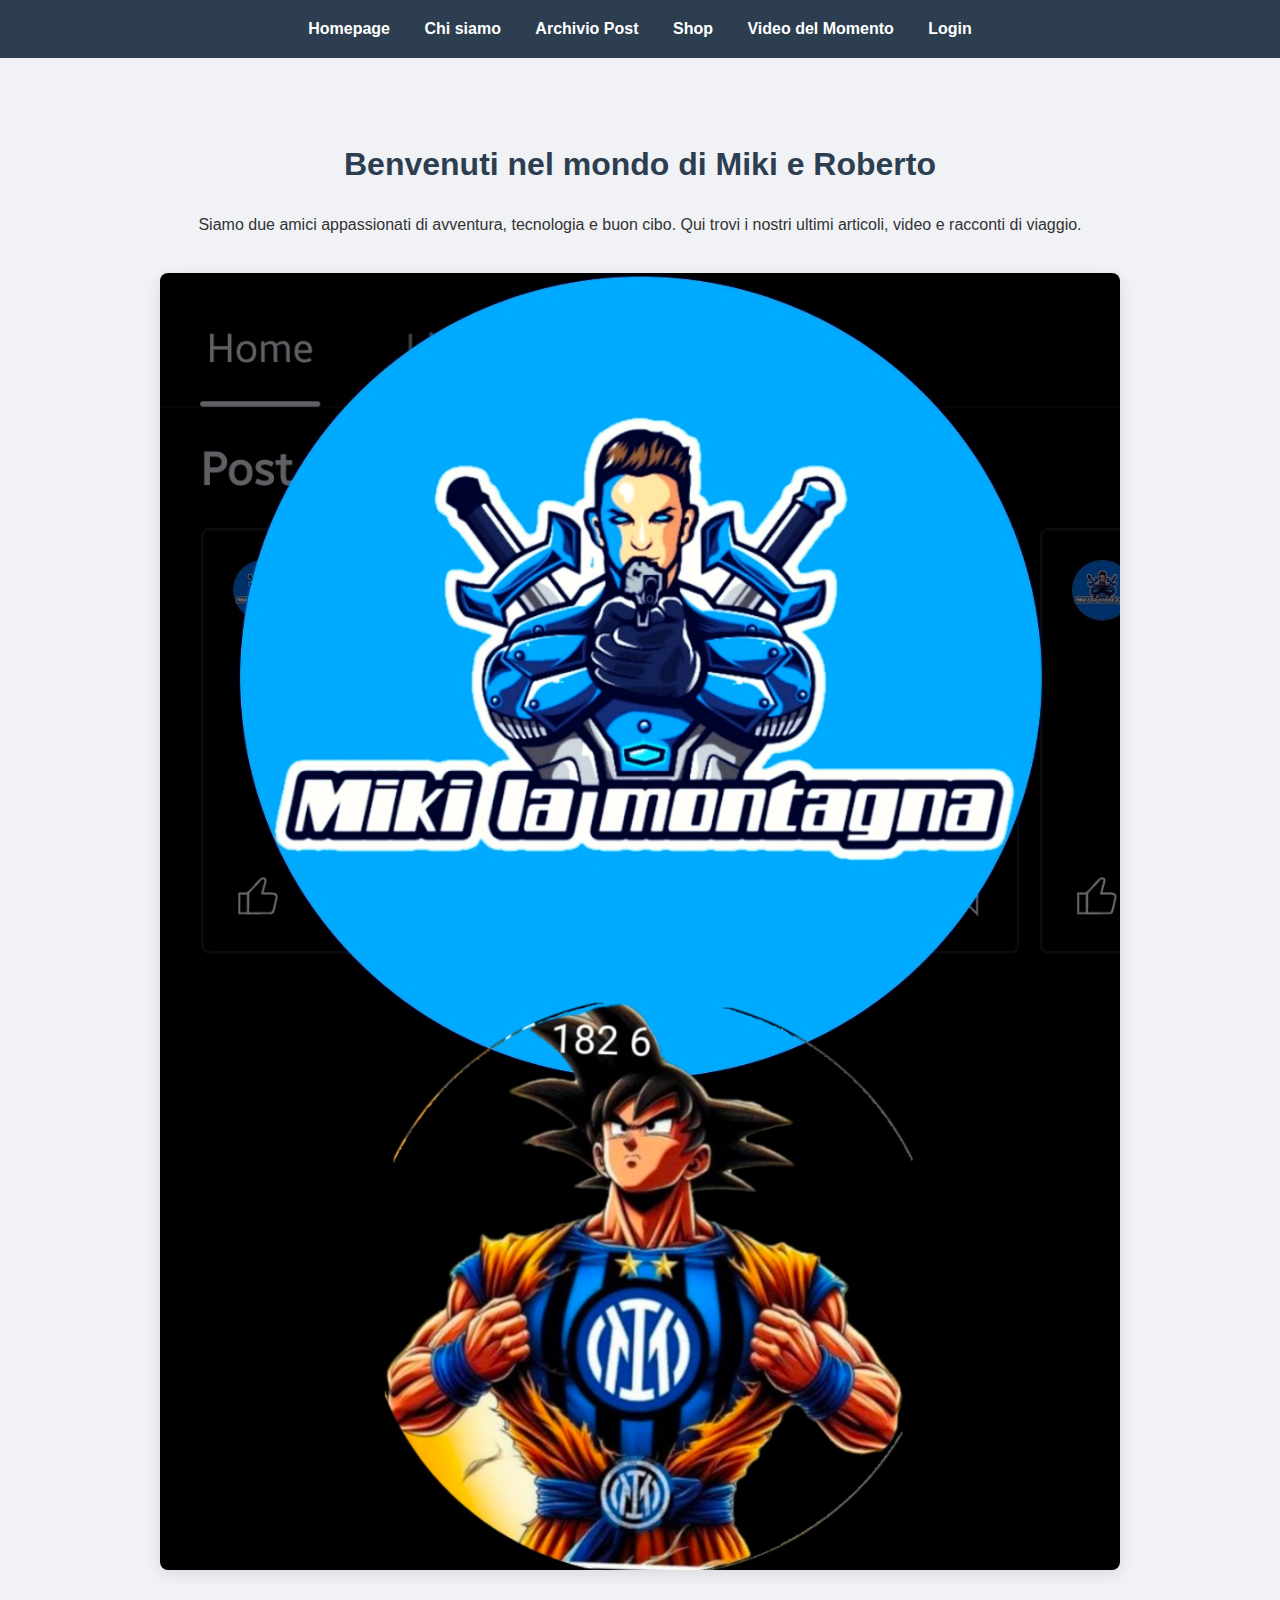
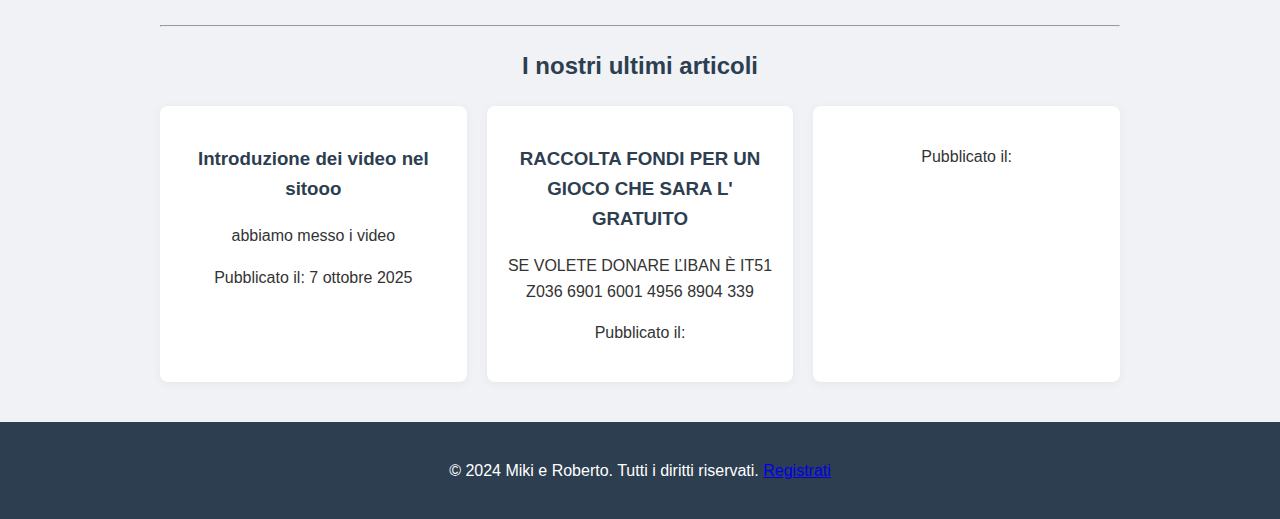
<file: index.html>
<!DOCTYPE html>
<html lang="it">
<head>
    <meta charset="UTF-8">
    <meta name="viewport" content="width=device-width, initial-scale=1.0">
    <title>Miki e Roberto | Homepage & Blog</title>
    <link rel="stylesheet" href="style.css">
</head>
<body>

   <header>
    <nav>
        <ul>
            <li><a href="index.html">Homepage</a></li>
            <li><a href="chi-siamo.html">Chi siamo</a></li>
            <li><a href="archivio.html">Archivio Post</a></li>
            <li><a href="shop.html">Shop</a></li> <li><a href="video.html">Video del Momento</a></li>
            <li><a href="login.html">Login</a></li>
        </ul>
    </nav>
</header>

    <main>
        <section class="intro">
            <h1>Benvenuti nel mondo di Miki e Roberto</h1>
            <p>Siamo due amici appassionati di avventura, tecnologia e buon cibo. Qui trovi i nostri ultimi articoli, video e racconti di viaggio.</p>
            <img src="Screenshot_20250918_223730_YouTube.jpg" alt="Foto di Miki e Roberto che sorridono.">
        </section>

        <hr>

        <section id="blog">
            <h2>I nostri ultimi articoli</h2>
            <div id="posts-container" class="blog-grid">
                
                <article class="blog-post">
                    <h3>Introduzione dei video nel sitooo</h3>
                    <p>abbiamo messo i video</p>
                    <p class="post-data">Pubblicato il: 7 ottobre 2025</p>
                    </article>

                <article class="blog-post">
                    <h3>RACCOLTA FONDI PER UN GIOCO CHE SARA L' GRATUITO</h3>
                    <p>SE VOLETE DONARE ĽIBAN È IT51 Z036 6901 6001 4956 8904 339</p>
                    <p class="post-data">Pubblicato il: </p>
                    </article>

                <article class="blog-post">
                    <h3></h3>
                    <p></p>
                    <p class="post-data">Pubblicato il: </p>
                    </article>
            </div>
        </section>
    </main>

    <footer>
        <p>&copy; 2024 Miki e Roberto. Tutti i diritti riservati. <a href="pagine/regista.html">Registrati</a></p>
    </footer>

</body>
</html>
</file>
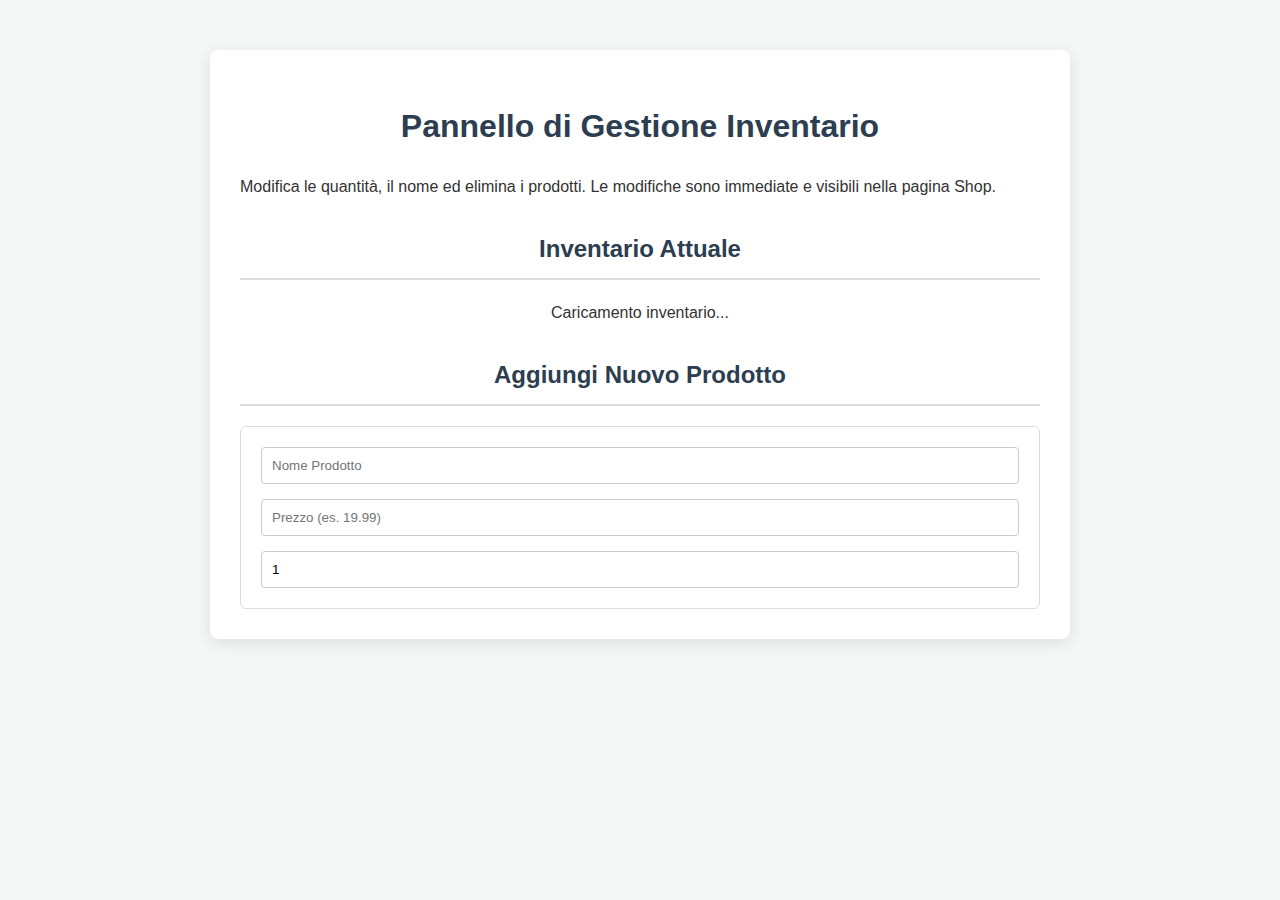
<file: admin_inventory.html>
<!DOCTYPE html>
<html lang="it">
<head>
    <meta charset="UTF-8">
    <meta name="viewport" content="width=device-width, initial-scale=1.0">
    <title>Gestione Inventario Admin</title>
    <link rel="stylesheet" href="style.css"> 
    <style>
        /* Stili specifici per l'Admin (puoi spostarli in style.css) */
        body {
            background-color: #f4f7f6;
        }
        .admin-container {
            max-width: 800px;
            margin: 50px auto;
            padding: 30px;
            background-color: white;
            border-radius: 8px;
            box-shadow: 0 4px 15px rgba(0,0,0,0.1);
        }
        h2 {
            border-bottom: 2px solid #ddd;
            padding-bottom: 10px;
            margin-top: 30px;
        }
        .inventory-item {
            display: flex;
            flex-wrap: wrap;
            justify-content: space-between;
            align-items: center;
            padding: 15px 0;
            border-bottom: 1px solid #eee;
        }
        .inventory-item:last-of-type {
            border-bottom: none;
        }
        .product-info-admin {
            flex-grow: 1;
            display: flex;
            flex-direction: column;
        }
        .product-info-admin h4 {
            margin: 0 0 5px 0;
            color: #2c3e50;
        }
        .product-info-admin input[type="text"] {
            width: 100%;
            padding: 5px;
            border: 1px solid #ccc;
            border-radius: 3px;
            margin-bottom: 5px;
        }
        .inventory-controls {
            display: flex;
            align-items: center;
            gap: 10px;
        }
        .inventory-controls input[type="number"] {
            width: 70px;
            padding: 8px;
            text-align: center;
            border: 1px solid #ccc;
            border-radius: 4px;
        }
        .delete-btn {
            background-color: #e74c3c;
            color: white;
            border: none;
            padding: 8px 12px;
            cursor: pointer;
            border-radius: 4px;
        }
        .add-product-form {
            display: flex;
            flex-direction: column;
            gap: 15px;
            padding: 20px;
            border: 1px solid #ddd;
            border-radius: 6px;
        }
        .add-product-form input {
            padding: 10px;
            border: 1px solid #ccc;
            border-radius: 4px;
        }
        .admin-status {
            margin-top: 20px;
            padding: 10px;
            background-color: #eafaea;
            border: 1px solid #27ae60;
            color: #27ae60;
            border-radius: 4px;
            text-align: center;
            display: none; 
        }
    </style>
</head>
<body>

    <main class="admin-container">
        <h1>Pannello di Gestione Inventario</h1>
        <p>Modifica le quantità, il nome ed elimina i prodotti. Le modifiche sono immediate e visibili nella pagina Shop.</p>
        
        <h2>Inventario Attuale</h2>
        <div id="inventory-list">
            <p style="text-align: center;">Caricamento inventario...</p>
        </div>
        
        <div id="status-message" class="admin-status">
            Inventario salvato con successo!
        </div>

        <h2>Aggiungi Nuovo Prodotto</h2>
        <div class="add-product-form">
            <input type="text" id="new-name" placeholder="Nome Prodotto" required>
            <input type="number" id="new-price" placeholder="Prezzo (es. 19.99)" step="0.01" required>
            <input type="number" id="new-quantity" placeholder="Quantità Iniziale" min="0" value="1" required>
</file>
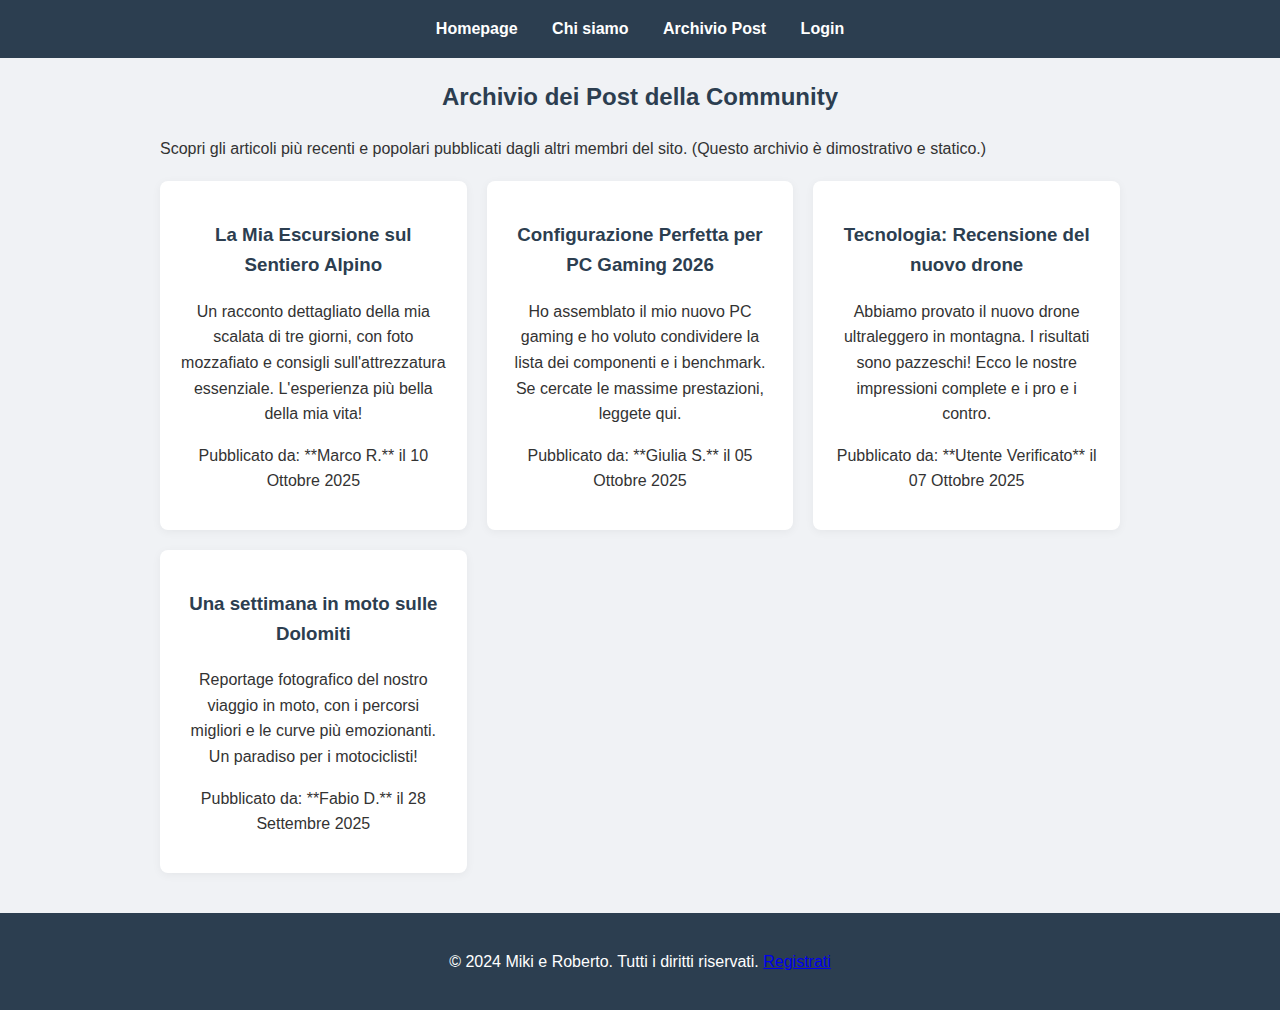
<file: archivio.html>
<!DOCTYPE html>
<html lang="it">
<head>
    <meta charset="UTF-8">
    <meta name="viewport" content="width=device-width, initial-scale=1.0">
    <title>Miki e Roberto | Archivio Post Utenti</title>
    <link rel="stylesheet" href="../style.css"> 
</head>
<body>

    <header>
        <nav>
            <ul>
                <li><a href="../index.html">Homepage</a></li>
                <li><a href="chi-siamo.html">Chi siamo</a></li>
                <li><a href="archivio.html">Archivio Post</a></li> 
                <li><a href="login.html">Login</a></li>
            </ul>
        </nav>
    </header>

    <main>
        <section id="archivio-blog">
            <h2>Archivio dei Post della Community</h2>
            <p class="intro-text">Scopri gli articoli più recenti e popolari pubblicati dagli altri membri del sito. (Questo archivio è dimostrativo e statico.)</p>
            
            <div id="posts-container" class="blog-grid">
                
                <article class="blog-post">
                    <h3>La Mia Escursione sul Sentiero Alpino</h3>
                    <p>Un racconto dettagliato della mia scalata di tre giorni, con foto mozzafiato e consigli sull'attrezzatura essenziale. L'esperienza più bella della mia vita!</p>
                    <p class="post-data">Pubblicato da: **Marco R.** il 10 Ottobre 2025</p>
                </article>

                <article class="blog-post">
                    <h3>Configurazione Perfetta per PC Gaming 2026</h3>
                    <p>Ho assemblato il mio nuovo PC gaming e ho voluto condividere la lista dei componenti e i benchmark. Se cercate le massime prestazioni, leggete qui.</p>
                    <p class="post-data">Pubblicato da: **Giulia S.** il 05 Ottobre 2025</p>
                </article>

                <article class="blog-post">
                    <h3>Tecnologia: Recensione del nuovo drone</h3>
                    <p>Abbiamo provato il nuovo drone ultraleggero in montagna. I risultati sono pazzeschi! Ecco le nostre impressioni complete e i pro e i contro.</p>
                    <p class="post-data">Pubblicato da: **Utente Verificato** il 07 Ottobre 2025</p>
                </article>

                <article class="blog-post">
                    <h3>Una settimana in moto sulle Dolomiti</h3>
                    <p>Reportage fotografico del nostro viaggio in moto, con i percorsi migliori e le curve più emozionanti. Un paradiso per i motociclisti!</p>
                    <p class="post-data">Pubblicato da: **Fabio D.** il 28 Settembre 2025</p>
                </article>
                
            </div>
        </section>
    </main>

    <footer>
        <p>&copy; 2024 Miki e Roberto. Tutti i diritti riservati. <a href="registrazione.html">Registrati</a></p>
    </footer>

</body>
</html>
</file>
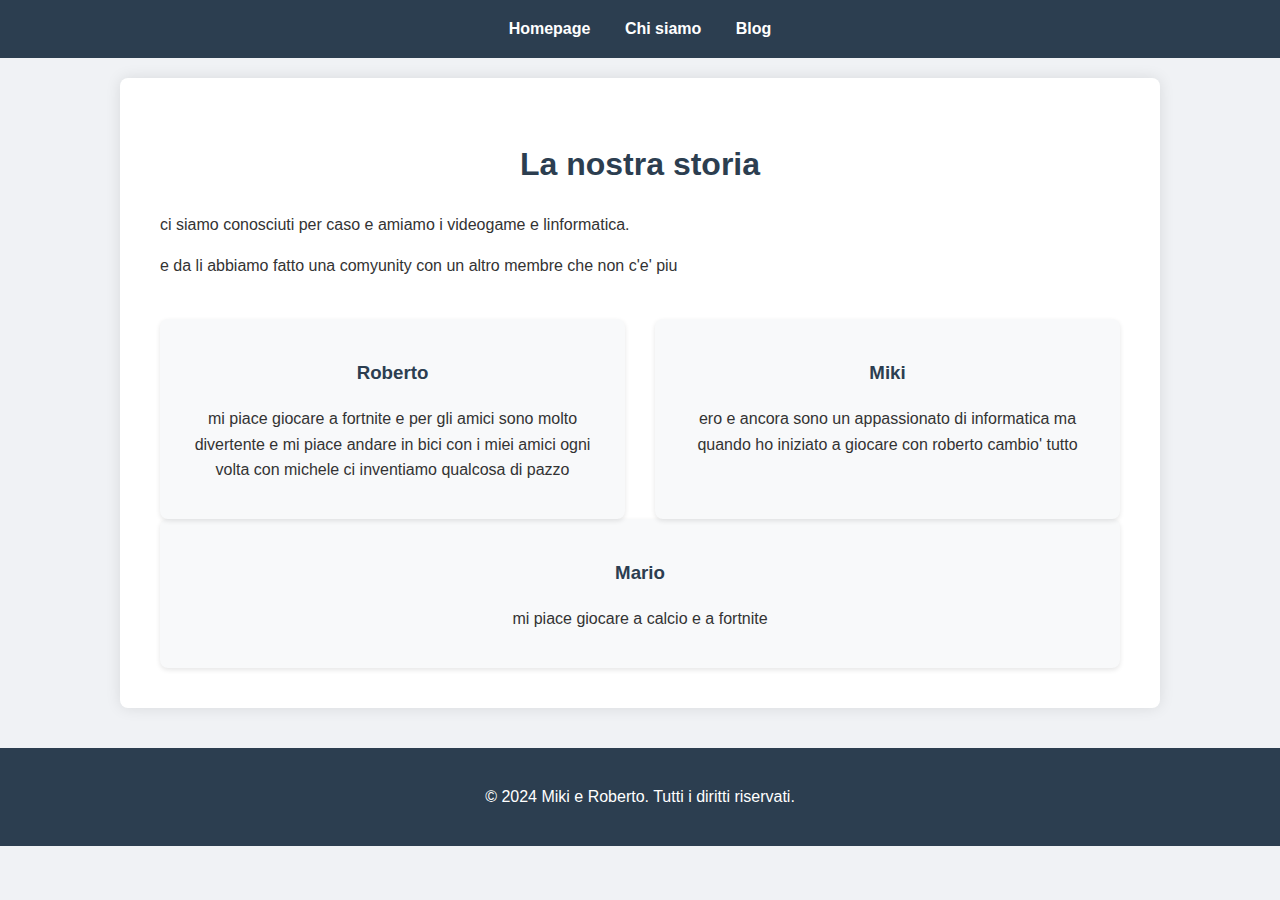
<file: chi-siamo.html>
<!DOCTYPE html>
<html lang="it">
<head>
    <meta charset="UTF-8">
    <meta name="viewport" content="width=device-width, initial-scale=1.0">
    <title>Miki e Roberto | Chi siamo</title>
    <link rel="stylesheet" href="../style.css">
</head>
<body>

    <header>
        <nav>
            <ul>
                <li><a href="../index.html">Homepage</a></li>
                <li><a href="chi-siamo.html">Chi siamo</a></li>
                <li><a href="../index.html#blog">Blog</a></li>
            </ul>
        </nav>
    </header>

    <main class="page-container">
        <section>
            <h1>La nostra storia</h1>
            <p>ci siamo conosciuti per caso e amiamo i videogame e linformatica.</p>
            <p>e da li abbiamo fatto una comyunity con un altro membre che non c'e' piu</p>
            <div class="profile-cards">
                <div class="card">
                    <h3>Roberto</h3>
                    <p>mi piace giocare a fortnite e per gli amici sono molto divertente e mi piace andare in bici con i miei amici ogni volta con michele ci inventiamo qualcosa di pazzo</p>
                </div>
                <div class="card">
                    <h3>Miki</h3>
                    <p>ero e ancora sono un appassionato di informatica ma quando ho iniziato a giocare con roberto cambio' tutto</p>
                </div>
            </div>
             <div class="card">
                    <h3>Mario</h3>
                    <p>mi piace giocare a calcio e a fortnite</p>
    </main>

    <footer>
        <p>&copy; 2024 Miki e Roberto. Tutti i diritti riservati.</p>
    </footer>

</body>

</html>
</file>
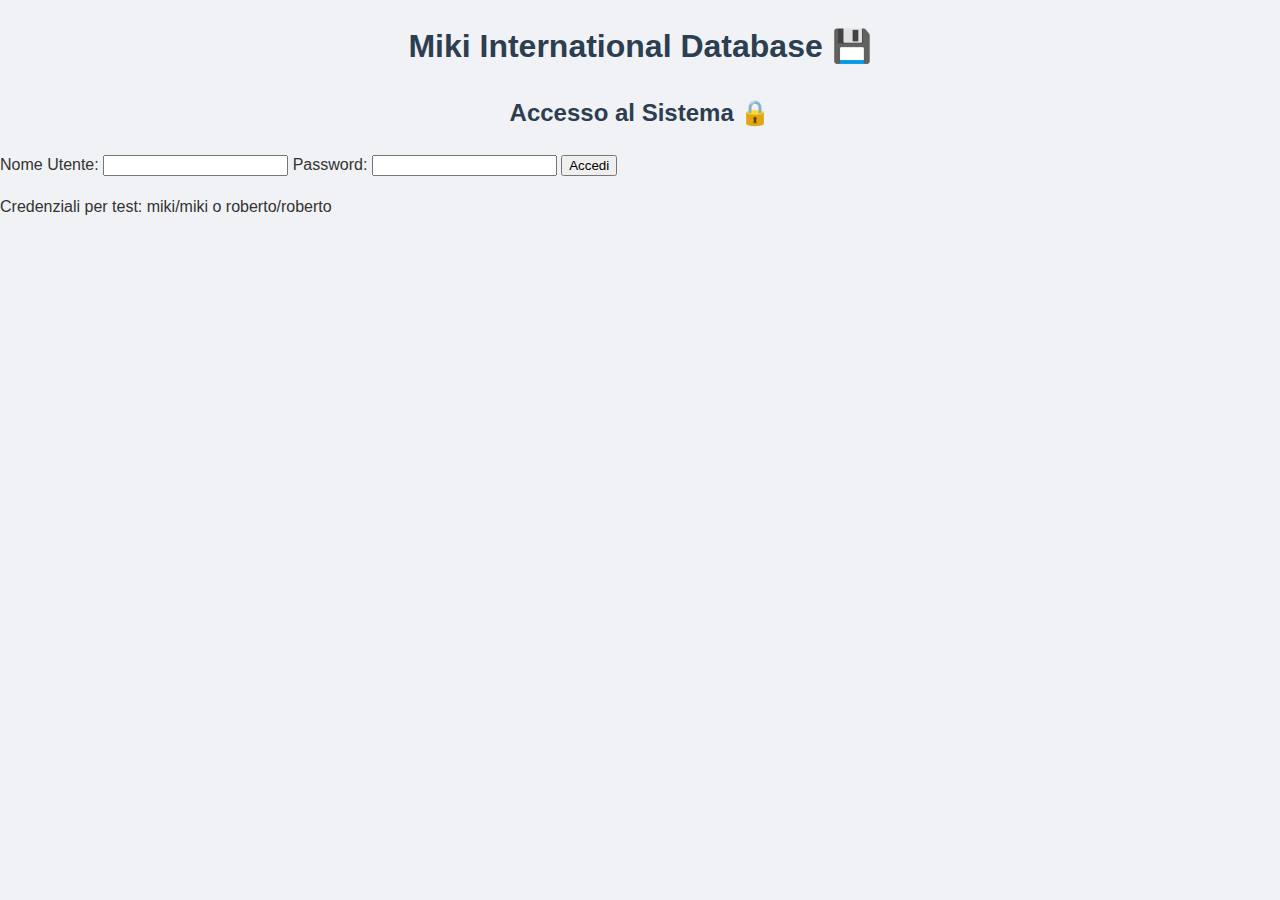
<file: database.html>
<!DOCTYPE html>
<html lang="it">
<head>
    <meta charset="UTF-8">
    <meta name="viewport" content="width=device-width, initial-scale=1.0">
    <title>Miki International Database - Login</title>
    <link rel="stylesheet" href="style.css">
</head>
<body>

    <div class="login-container">
        <h1>Miki International Database 💾</h1> 
        <h2>Accesso al Sistema 🔒</h2>
        <form id="loginForm">
            <label for="username">Nome Utente:</label>
            <input type="text" id="username" required>
            
            <label for="password">Password:</label>
            <input type="password" id="password" required>
            
            <button type="submit">Accedi</button>
            <p id="errorMessage" class="error-message"></p>
        </form>
        <p class="info">Credenziali per test: miki/miki o roberto/roberto</p>
    </div>

    <script src="script.js"></script>
</body>
</html>
</file>
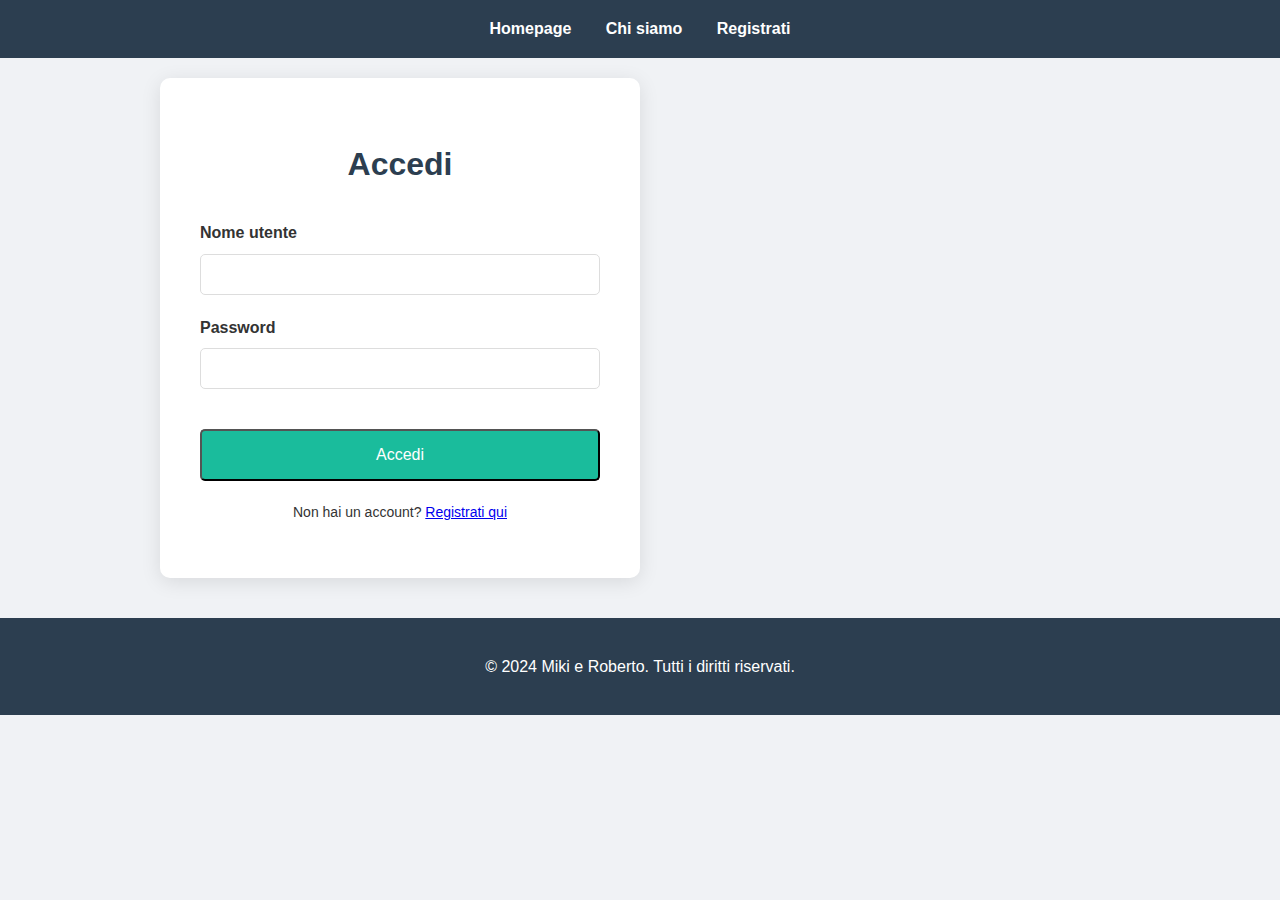
<file: Login.html>
<!DOCTYPE html>
<html lang="it">
<head>
    <meta charset="UTF-8">
    <meta name="viewport" content="width=device-width, initial-scale=1.0">
    <title>Miki e Roberto | Login</title>
    <link rel="stylesheet" href="../style.css">
</head>
<body>

    <header>
        <nav>
            <ul>
                <li><a href="../index.html">Homepage</a></li>
                <li><a href="chi-siamo.html">Chi siamo</a></li>
                <li><a href="regista.html">Registrati</a></li>
            </ul>
        </nav>
    </header>

    <main class="login-container">
        <section class="login-box">
            <h1>Accedi</h1>
            <form action="#">
                <div class="form-group">
                    <label for="username">Nome utente</label>
                    <input type="text" id="username" name="username" required>
                </div>
                <div class="form-group">
                    <label for="password">Password</label>
                    <input type="password" id="password" name="password" required>
                </div>
                <button type="submit" class="btn">Accedi</button>
            </form>
            <p class="signup-link">Non hai un account? <a href="registrazione.html">Registrati qui</a></p>
        </section>
    </main>

    <footer>
        <p>&copy; 2024 Miki e Roberto. Tutti i diritti riservati.</p>
    </footer>

</body>
</html>
</file>
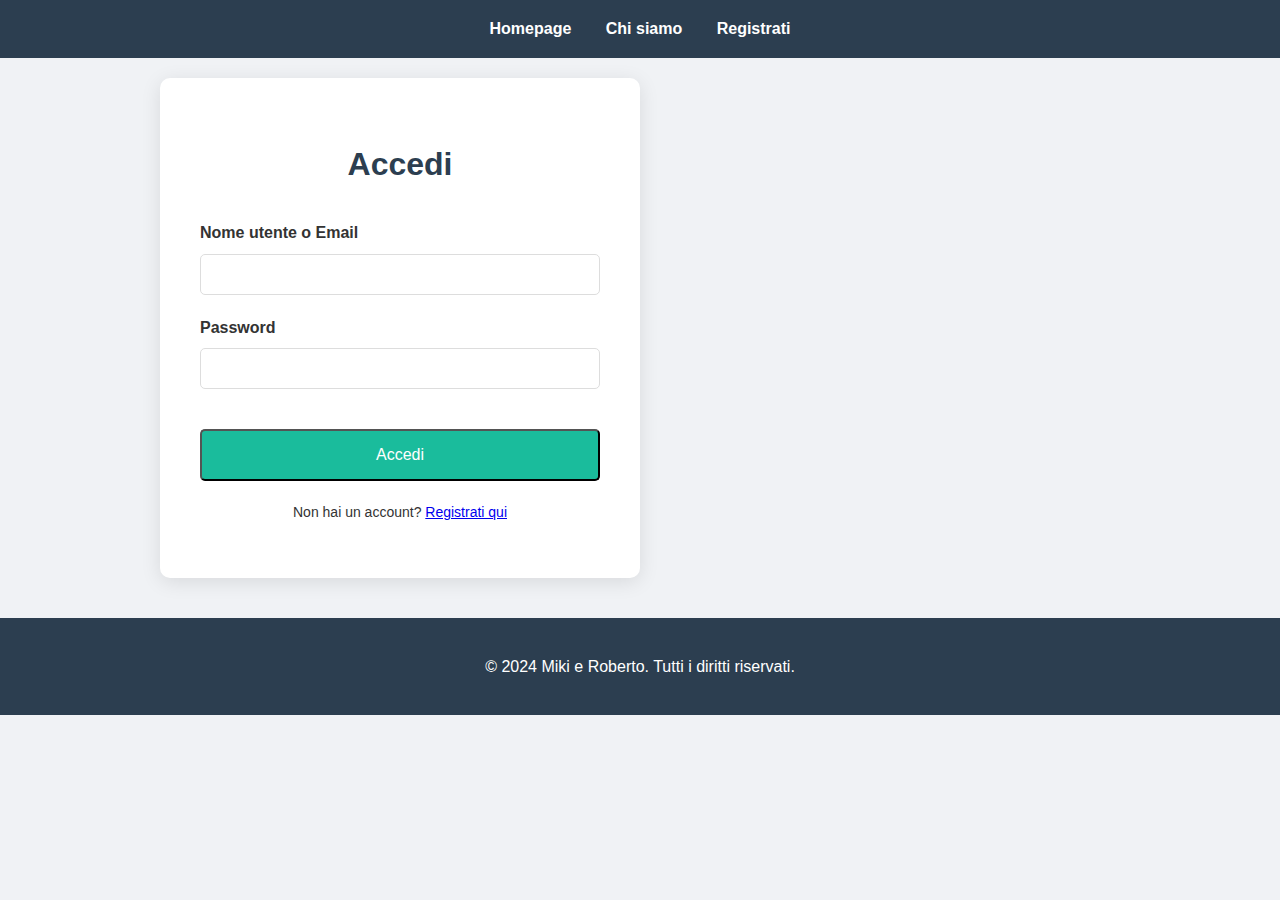
<file: login.html>
<!DOCTYPE html>
<html lang="it">
<head>
    <meta charset="UTF-8">
    <meta name="viewport" content="width=device-width, initial-scale=1.0">
    <title>Miki e Roberto | Login</title>
    <link rel="stylesheet" href="../style.css">
</head>
<body>

    <header>
        <nav>
            <ul>
                <li><a href="../index.html">Homepage</a></li>
                <li><a href="chi-siamo.html">Chi siamo</a></li>
                <li><a href="registrazione.html">Registrati</a></li>
            </ul>
        </nav>
    </header>

    <main class="login-container">
        <section class="login-box">
            <h1>Accedi</h1>
            <form action="#" method="POST">
                <div class="form-group">
                    <label for="username">Nome utente o Email</label>
                    <input type="text" id="username" name="username" required>
                </div>
                <div class="form-group">
                    <label for="password">Password</label>
                    <input type="password" id="password" name="password" required>
                </div>
                <button type="submit" class="btn">Accedi</button>
            </form>
            <p class="signup-link">Non hai un account? <a href="registrazione.html">Registrati qui</a></p>
        </section>
    </main>

    <footer>
        <p>&copy; 2024 Miki e Roberto. Tutti i diritti riservati.</p>
    </footer>

</body>
</html>
</file>
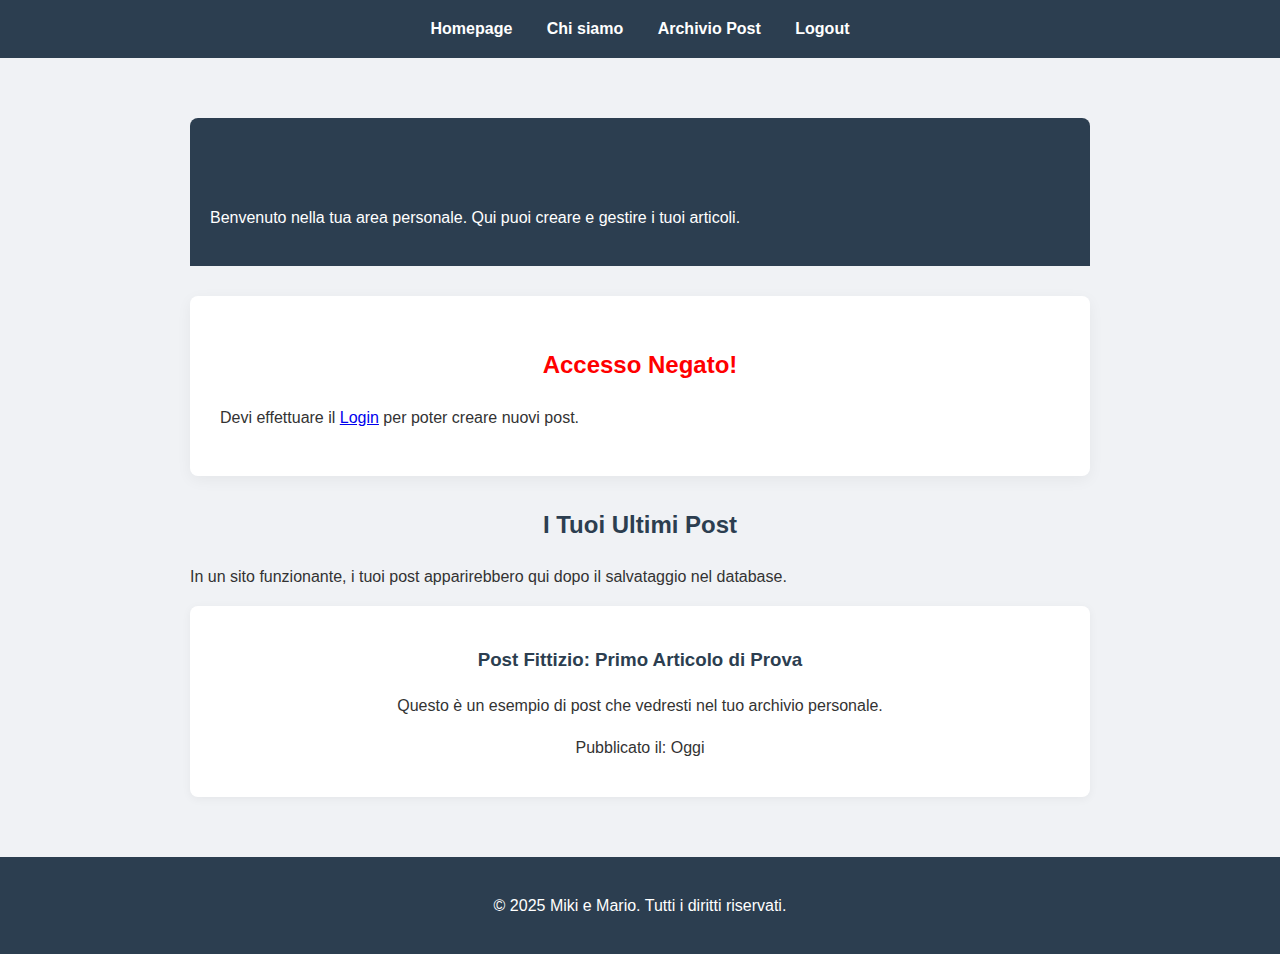
<file: profilo.html>
<!DOCTYPE html>
<html lang="it">
<head>
    <meta charset="UTF-8">
    <meta name="viewport" content="width=device-width, initial-scale=1.0">
    <title>Miki e Mario | Il Mio Profilo</title>
    <link rel="stylesheet" href="../style.css">
    <style>
        /* Stili aggiuntivi per la dashboard (puoi spostarli in style.css se preferisci) */
        .dashboard-container {
            max-width: 900px;
            margin: 40px auto;
            padding: 20px;
        }
        .dashboard-header {
            background-color: #2c3e50;
            color: white;
            padding: 20px;
            border-radius: 8px 8px 0 0;
            margin-bottom: 30px;
        }
        .dashboard-header h1 {
            margin: 0;
        }
        .post-creation-box {
            background-color: #fff;
            padding: 30px;
            border-radius: 8px;
            box-shadow: 0 4px 15px rgba(0,0,0,0.05);
            margin-bottom: 30px;
        }
        .post-creation-box textarea,
        .post-creation-box input[type="text"] {
            width: 100%;
            padding: 10px;
            margin-bottom: 15px;
            border: 1px solid #ccc;
            border-radius: 5px;
            box-sizing: border-box;
        }
        .post-creation-box textarea {
            min-height: 150px;
            resize: vertical;
        }
    </style>
</head>
<body>

    <header>
        <nav>
            <ul>
                <li><a href="../index.html">Homepage</a></li>
                <li><a href="chi-siamo.html">Chi siamo</a></li>
                <li><a href="archivio.html">Archivio Post</a></li>
                <li><a href="login.html" id="logout-btn">Logout</a></li>
            </ul>
        </nav>
    </header>

    <main class="dashboard-container">
        
        <div class="dashboard-header">
            <h1>Ciao, Utente!</h1>
            <p>Benvenuto nella tua area personale. Qui puoi creare e gestire i tuoi articoli.</p>
        </div>

        <section class="post-creation-box" id="post-creation-section"> 
            
            <h2>Crea un Nuovo Post</h2>
            
            <div style="background-color: #fff3cd; color: #856404; padding: 10px; border-radius: 5px; margin-bottom: 20px; border: 1px solid #ffeeba;">
                💡 **Avviso per lo Sviluppatore:** L'azione `POST` di questo modulo verrà bloccata dall'hosting statico. Funzionerà solo su un hosting con supporto PHP/Database.
            </div>

            <form action="salva_post.php" method="POST"> 
                <div class="form-group">
                    <label for="post-title">Titolo del Post</label>
                    <input type="text" id="post-title" name="title" required>
                </div>
                <div class="form-group">
                    <label for="post-content">Contenuto</label>
                    <textarea id="post-content" name="content" required></textarea>
                </div>
                <button type="submit" class="btn">Pubblica Post</button>
            </form>
        </section>

        <section class="post-list">
            <h2>I Tuoi Ultimi Post</h2>
            <p>In un sito funzionante, i tuoi post apparirebbero qui dopo il salvataggio nel database.</p>
            
            <article class="blog-post">
                <h3>Post Fittizio: Primo Articolo di Prova</h3>
                <p>Questo è un esempio di post che vedresti nel tuo archivio personale.</p>
                <p class="post-data">Pubblicato il: Oggi</p>
            </article>
        </section>
    </main>

    <footer>
        <p>&copy; 2025 Miki e Mario. Tutti i diritti riservati.</p>
    </footer>

    <script src="../auth.js"></script>
    <script>
        // Verifichiamo se l'utente è "loggato" (tramite localStorage)
        const isUserAuthenticated = checkAuth();
        const postSection = document.getElementById('post-creation-section');

        // Logica per forzare l'accesso
        if (!isUserAuthenticated) {
            // Se NON loggato, nascondi la sezione e avvisa
            postSection.innerHTML = `
                <h2 style="color: red;">Accesso Negato!</h2>
                <p>Devi effettuare il <a href="login.html">Login</a> per poter creare nuovi post.</p>
            `;
        }
        // Se loggato, la sezione rimane visibile.
    </script>

</body>
</html>
</file>
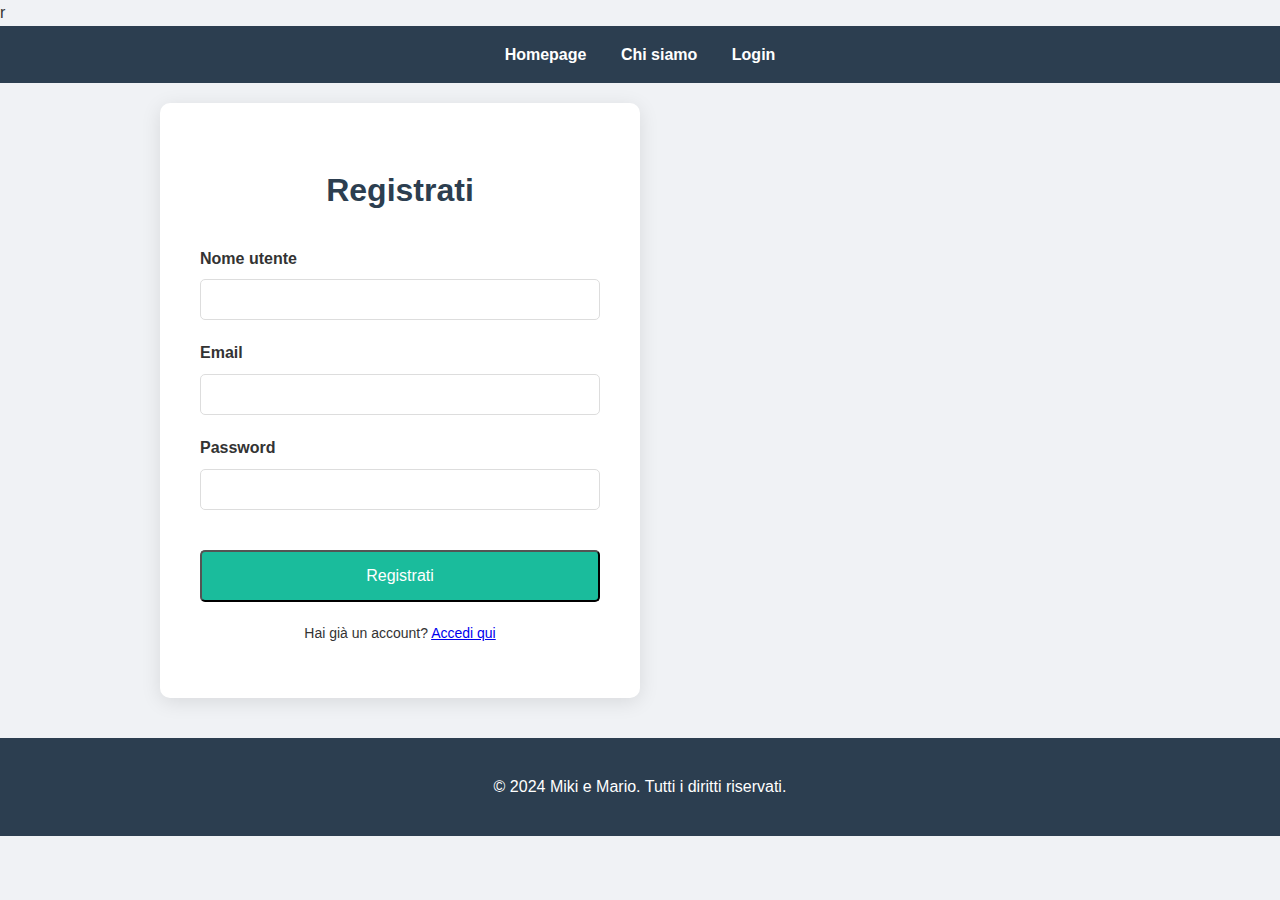
<file: regista.html>
r<!DOCTYPE html>
<html lang="it">
<head>
    <meta charset="UTF-8">
    <meta name="viewport" content="width=device-width, initial-scale=1.0">
    <title>Miki e Roberto | Registrazione</title>
    <link rel="stylesheet" href="../style.css">
</head>
<body>

    <header>
        <nav>
            <ul>
                <li><a href="../index.html">Homepage</a></li>
                <li><a href="chi-siamo.html">Chi siamo</a></li>
                <li><a href="login.html">Login</a></li>
            </ul>
        </nav>
    </header>

    <main class="login-container">
        <section class="login-box">
            <h1>Registrati</h1>
            <form action="#"> 
                <div class="form-group">
                    <label for="username">Nome utente</label>
                    <input type="text" id="username" name="username" required>
                </div>
                <div class="form-group">
                    <label for="email">Email</label>
                    <input type="email" id="email" name="email" required>
                </div>
                <div class="form-group">
                    <label for="password">Password</label>
                    <input type="password" id="password" name="password" required>
                </div>
                <button type="submit" class="btn">Registrati</button>
            </form>
            <p class="signup-link">Hai già un account? <a href="login.html">Accedi qui</a></p>
        </section>
    </main>

    <footer>
        <p>&copy; 2024 Miki e Mario. Tutti i diritti riservati.</p>
    </footer>

</body>
</html>
</file>
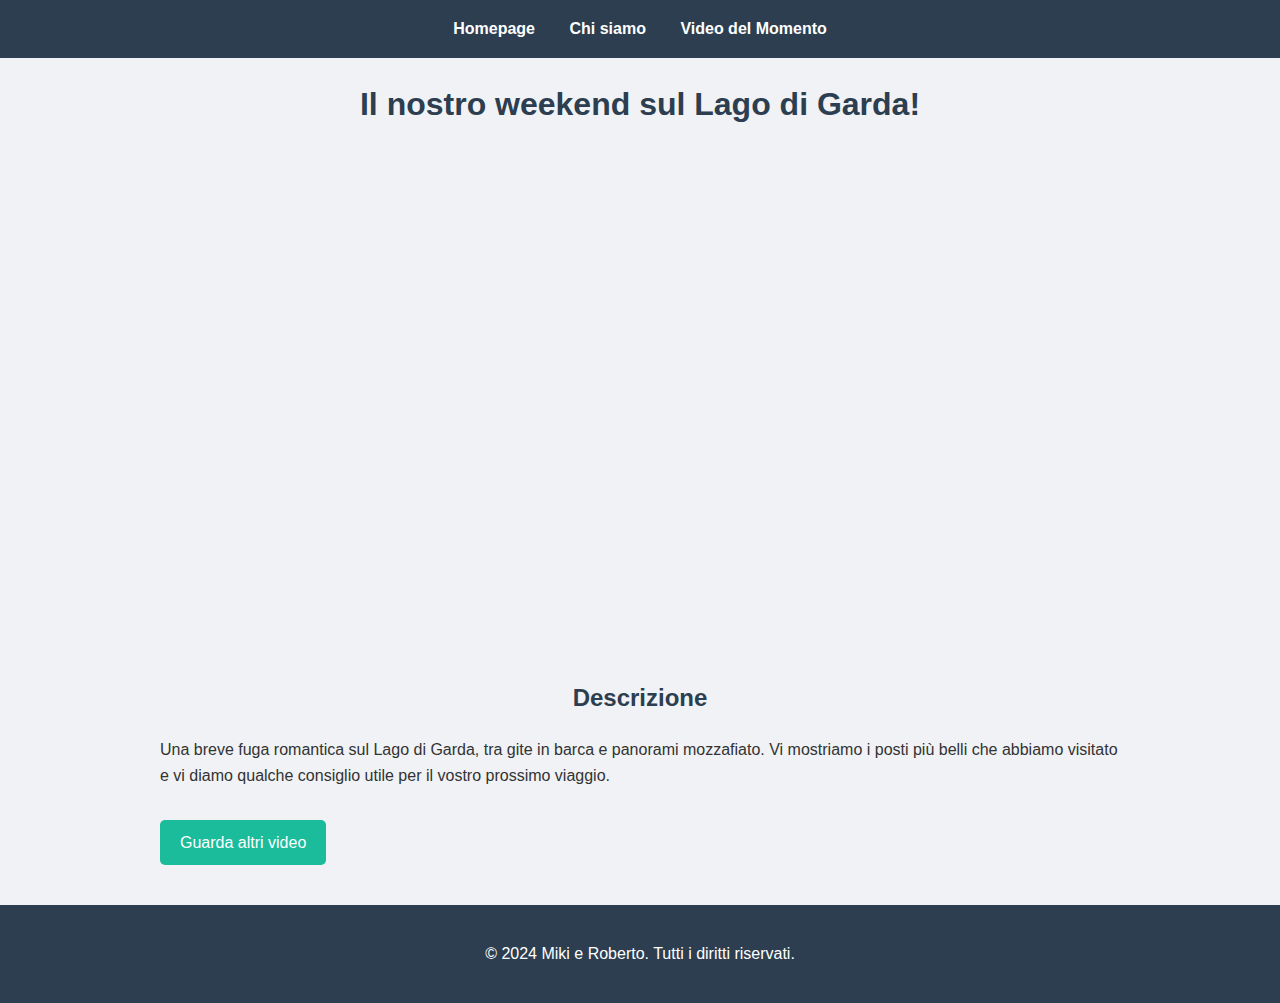
<file: video.html>
<!DOCTYPE html>
<html lang="it">
<head>
    <meta charset="UTF-8">
    <meta name="viewport" content="width=device-width, initial-scale=1.0">
    <title>Miki e Roberto | Video del Momento</title>
    <link rel="stylesheet" href="../style.css">
</head>
<body>

    <header>
        <nav>
            <ul>
                <li><a href="../index.html">Homepage</a></li>
                <li><a href="chi-siamo.html">Chi siamo</a></li>
                <li><a href="video.php">Video del Momento</a></li>
            </ul>
        </nav>
    </header>

    <main class="video-container">
        <section class="video-box">
            
            <h1>Il nostro weekend sul Lago di Garda!</h1>
            
            <div class="video-embed">
                <iframe 
                    width="100%" 
                    height="500" 
                    src="https://www.youtube.com/embed/YOUR_NEW_VIDEO_ID" 
                    frameborder="0" 
                    allow="accelerometer; autoplay; clipboard-write; encrypted-media; gyroscope; picture-in-picture" 
                    allowfullscreen>
                </iframe>
            </div>

            <div class="video-descrizione">
                <h2>Descrizione</h2>
                <p>Una breve fuga romantica sul Lago di Garda, tra gite in barca e panorami mozzafiato. Vi mostriamo i posti più belli che abbiamo visitato e vi diamo qualche consiglio utile per il vostro prossimo viaggio.</p>
                <a href="#" class="btn">Guarda altri video</a>
            </div>
        </section>
    </main>

    <footer>
        <p>&copy; 2024 Miki e Roberto. Tutti i diritti riservati.</p>
    </footer>

</body>
</html>
</file>
<file: style.css>
/* Stile Generale del Body */
body {
    font-family: 'Helvetica Neue', Arial, sans-serif;
    line-height: 1.6;
    margin: 0;
    padding: 0;
    background-color: #f0f2f5;
    color: #333;
}

/* Stile dell'Header e Navigazione */
header {
    background-color: #2c3e50;
    color: #fff;
    padding: 1rem 0;
}

header nav ul {
    list-style: none;
    text-align: center;
    padding: 0;
    margin: 0;
}

header nav ul li {
    display: inline-block;
    margin: 0 15px;
}

header nav ul li a {
    color: #fff;
    text-decoration: none;
    font-weight: bold;
    transition: color 0.3s ease;
}

header nav ul li a:hover {
    color: #1abc9c;
}

/* Stile del Contenuto Principale */
main {
    max-width: 960px;
    margin: 20px auto;
    padding: 0 20px;
}

h1, h2, h3 {
    color: #2c3e50;
    text-align: center;
}

/* Sezione Introduttiva */
.intro {
    text-align: center;
    padding: 40px 0;
}

.intro img {
    max-width: 100%;
    height: auto;
    border-radius: 8px;
    margin-top: 20px;
    box-shadow: 0 4px 15px rgba(0,0,0,0.1);
}

/* Sezione Blog */
.blog-grid {
    display: grid;
    grid-template-columns: repeat(auto-fit, minmax(300px, 1fr));
    gap: 20px;
    margin-top: 20px;
}

.blog-post {
    background: #fff;
    padding: 20px;
    border-radius: 8px;
    box-shadow: 0 2px 10px rgba(0,0,0,0.05);
    text-align: center;
}

.btn {
    display: inline-block;
    background-color: #1abc9c;
    color: #fff;
    padding: 10px 20px;
    text-decoration: none;
    border-radius: 5px;
    margin-top: 15px;
    transition: background-color 0.3s ease;
}

.btn:hover {
    background-color: #16a085;
}

/* Stile della pagina "Chi siamo" */
.page-container {
    background: #fff;
    padding: 40px;
    border-radius: 8px;
    box-shadow: 0 0 15px rgba(0,0,0,0.1);
}

.profile-cards {
    display: flex;
    justify-content: center;
    gap: 30px;
    margin-top: 40px;
}

.card {
    background: #f8f9fa;
    padding: 20px;
    border-radius: 8px;
    text-align: center;
    box-shadow: 0 2px 5px rgba(0,0,0,0.1);
    flex: 1;
}

/* Stile del Footer */
footer {
    text-align: center;
    padding: 20px 0;
    background-color: #2c3e50;
    color: #fff;
    margin-top: 40px;
}
---
/* Stili per la pagina di login */
.login-container {
    display: flex;
    justify-content: center;
    align-items: center;
    min-height: calc(100vh - 120px); /* Regola l'altezza per centrare la casella */
}

.login-box {
    background-color: #fff;
    padding: 40px;
    border-radius: 10px;
    box-shadow: 0 4px 20px rgba(0,0,0,0.1);
    width: 100%;
    max-width: 400px;
    text-align: center;
}

.login-box h1 {
    margin-bottom: 30px;
}

.form-group {
    text-align: left;
    margin-bottom: 20px;
}

.form-group label {
    display: block;
    margin-bottom: 8px;
    font-weight: bold;
}

.form-group input {
    width: 100%;
    padding: 12px;
    border: 1px solid #ddd;
    border-radius: 5px;
    box-sizing: border-box; /* Include padding e border nella larghezza totale */
}

.login-box .btn {
    width: 100%;
    padding: 15px;
    font-size: 16px;
    margin-top: 20px;
}

.signup-link {
    margin-top: 20px;
    font-size: 14px;
}
</file>
